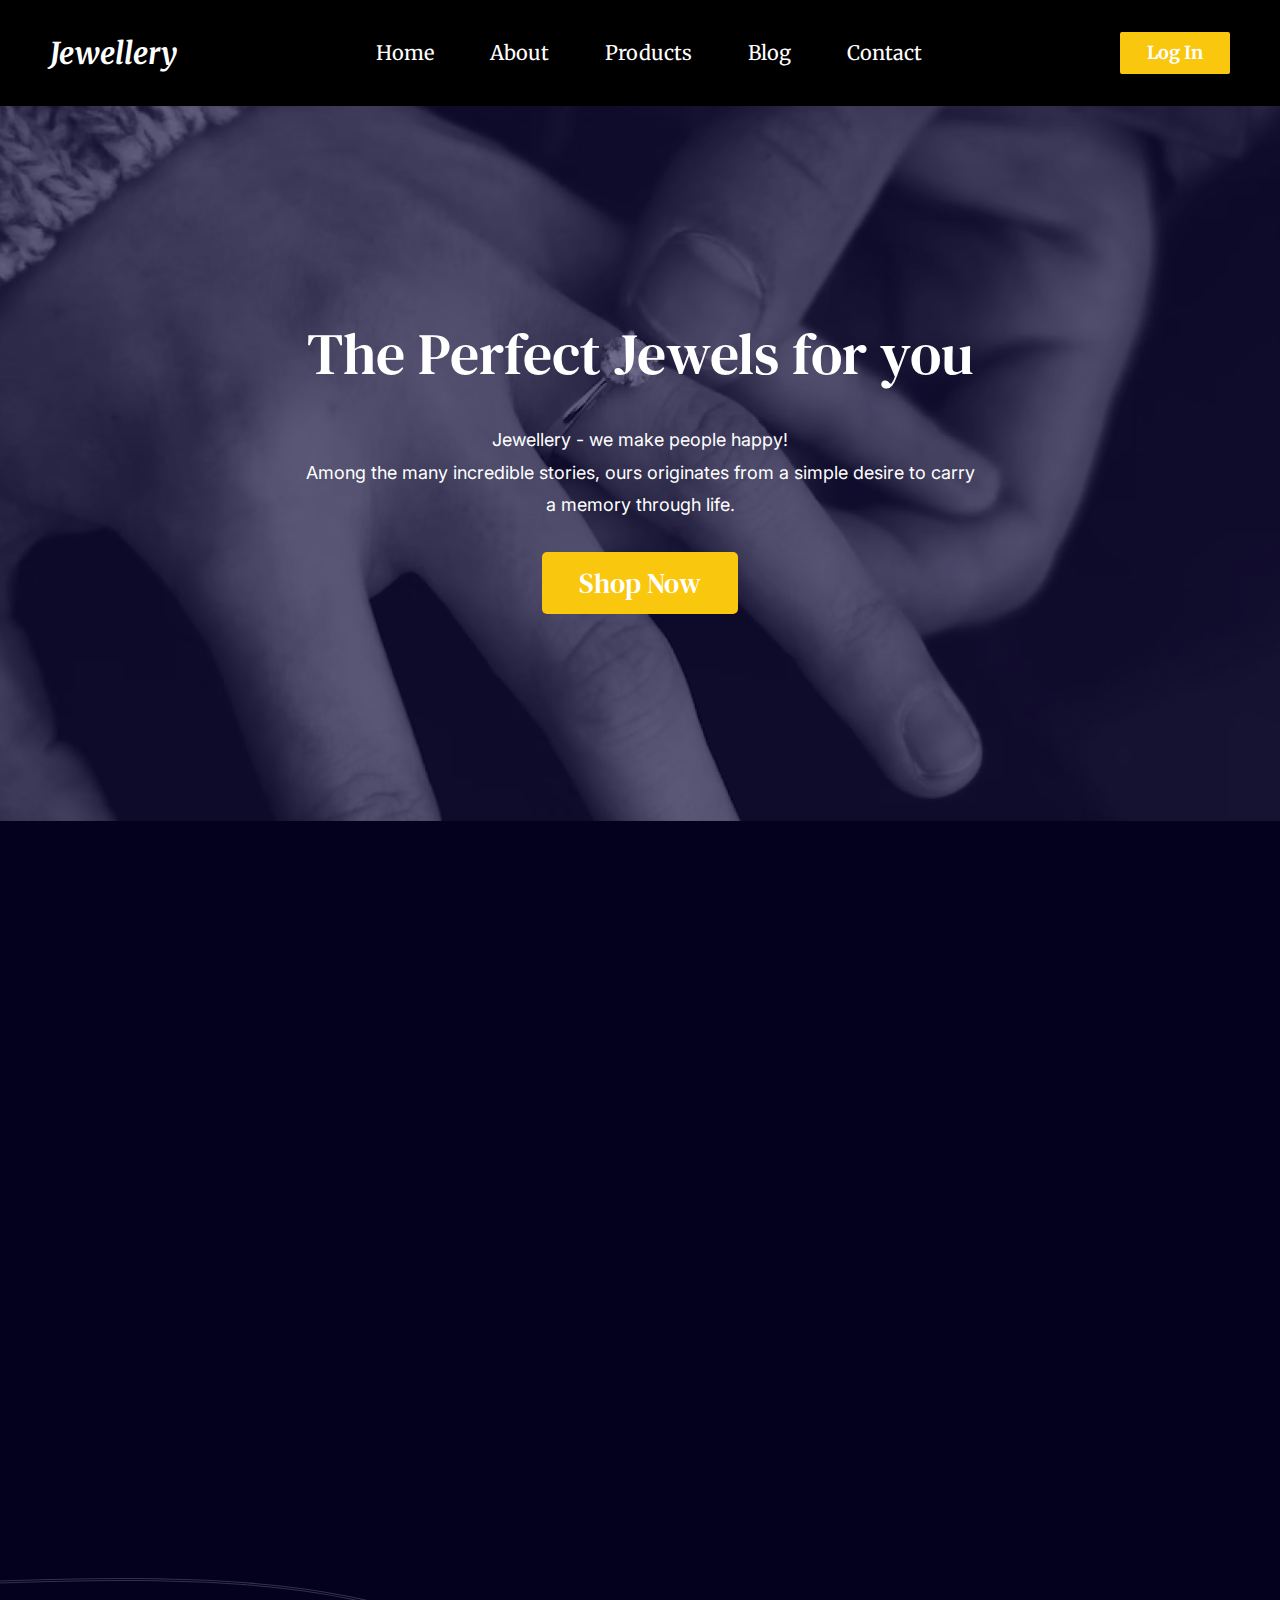
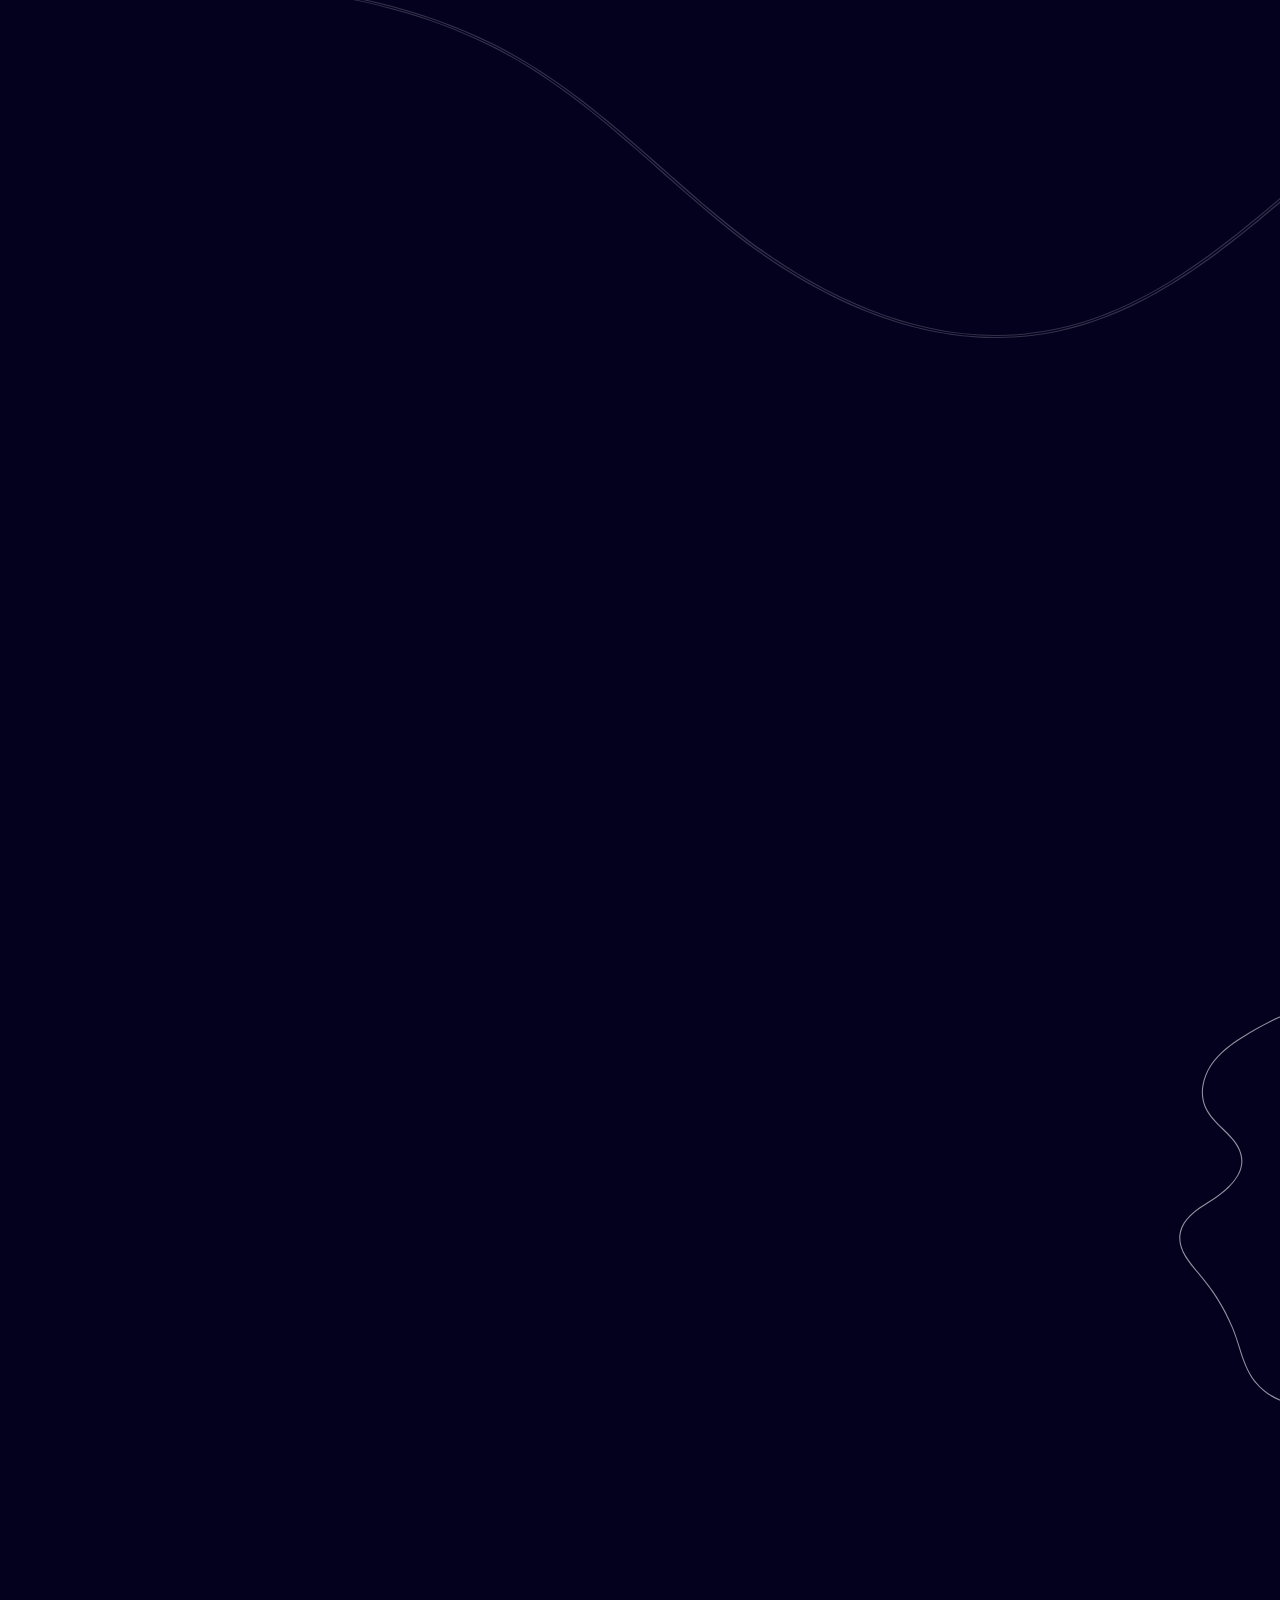
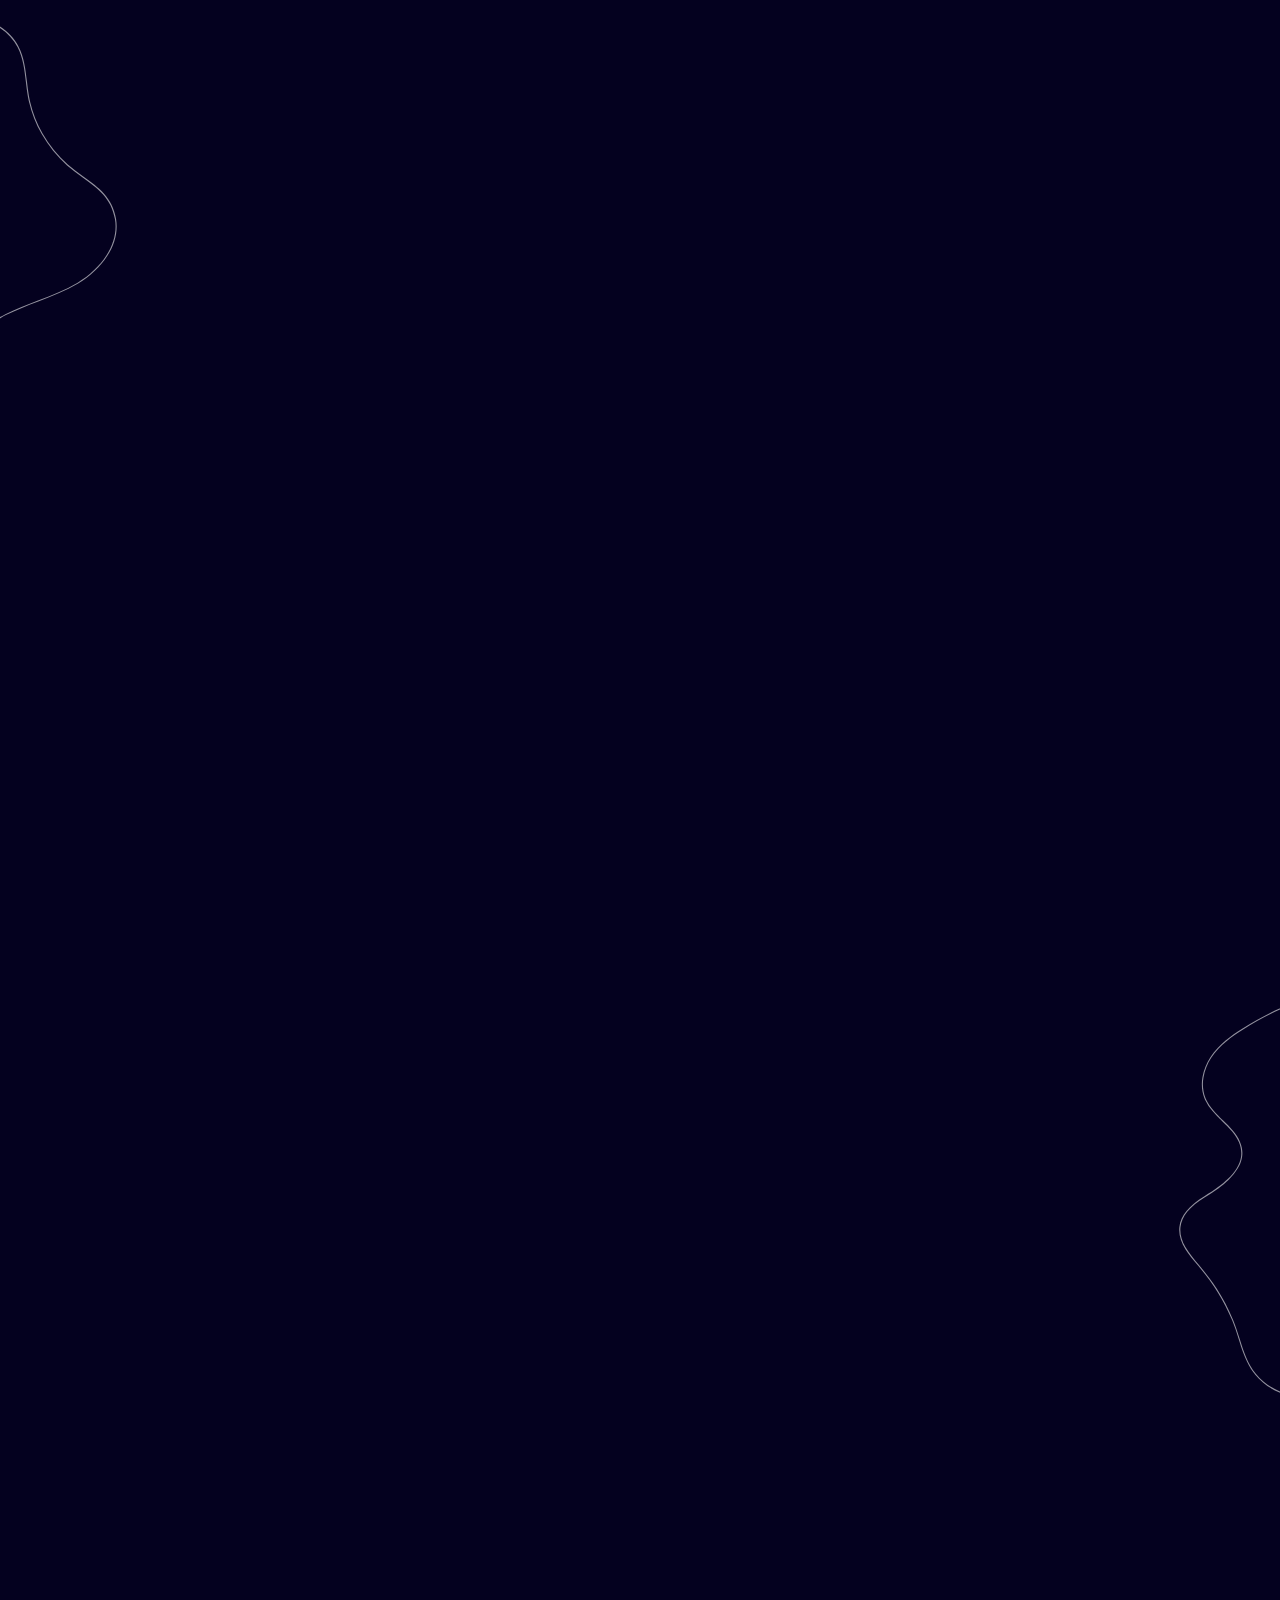
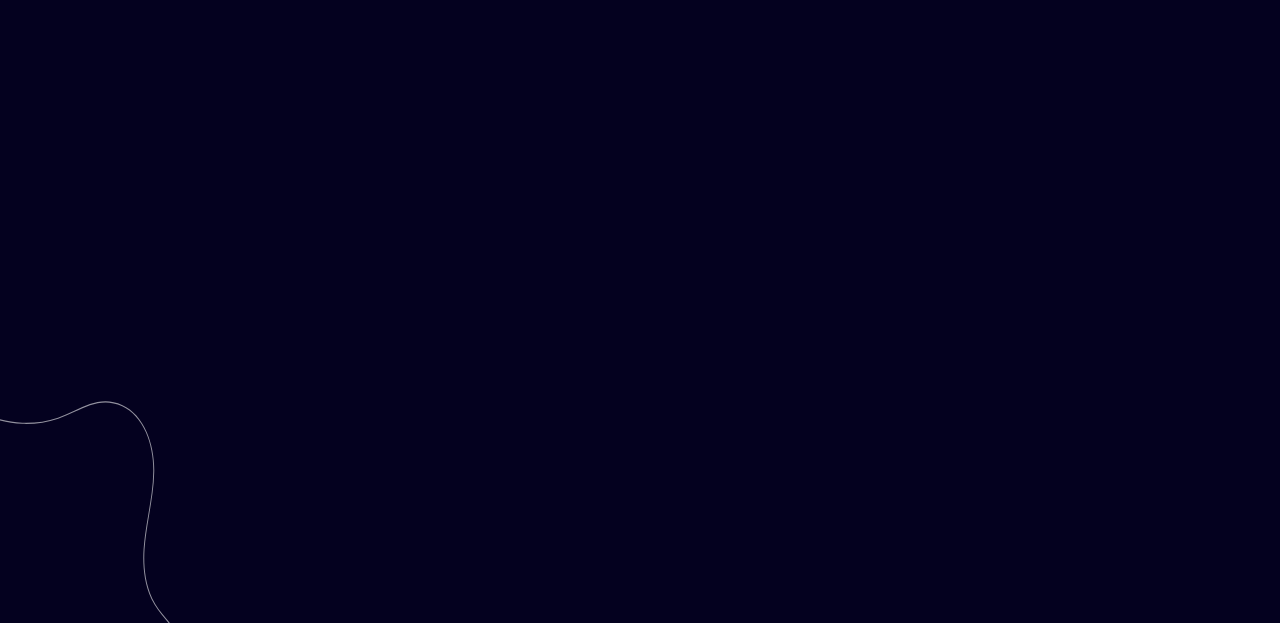
<file: index.html>
<!DOCTYPE html>
<html lang="en">

<head>
  <meta charset="UTF-8">
  <meta name="viewport" content="width=device-width, initial-scale=1.0">
  <link rel="stylesheet" href="https://cdn.jsdelivr.net/npm/swiper@11/swiper-bundle.min.css" />
  <link rel="stylesheet" href="css/style.min.css">
  <title>Jewellery</title>
</head>

<body>
  <div class="wrapper">
    <header data-watch class="header">
      <div class="header__container">
        <a data-goto=".hero" class="header__logo" href="index.html">Jewellery</a>
        <nav class="header__menu menu">
          <ul class="menu__list">
            <li class="menu__item">
              <a data-goto=".hero" class="menu__link" href="#">Home</a>
            </li>
            <li class="menu__item">
              <a data-goto=".about" class="menu__link" href="#">About</a>
            </li>
            <li class="menu__item">
              <a data-goto=".products" class="menu__link" href="#">Products</a>
            </li>
            <li class="menu__item">
              <a data-goto=".blog" class="menu__link" href="#">Blog</a>
            </li>
            <li class="menu__item">
              <a data-goto=".footer" class="menu__link" href="#">Contact</a>
            </li>
          </ul>
        </nav>
        <a data-goto=".hero" class="header__login" href="#">Log In</a>
        <button class="menu-icon" type="button">
          <span></span>
        </button>
      </div>
    </header>

    <main class="page">
      <section class="page__hero hero">
        <div class="hero__container">
          <h1 data-watch class="hero__title title">The Perfect Jewels for you</h1>
          <div data-watch class="hero__text">
            <p>
              Jewellery - we make people happy!
            </p>
            <p>
              Among the many incredible stories, ours originates from a simple desire to carry a memory through life.
            </p>
          </div>
          <a data-watch data-goto=".products" class="hero__link" href="#">Shop Now</a>
        </div>
        <img class="hero__image" src="img/hero/hero-bg.webp" alt="Main image">
      </section>
      <div class="page__features features">
        <div class="features__container">
          <ul class="features__items">
            <li data-watch class="features__item item-features">
              <img class="item-features__icon" src="img/icons/gift.svg" alt="Gift">
              <h3 class="item-features__title">Gift Package</h3>
              <p class="item-features__text">We'll choose the perfect gift box for your present.</p>
            </li>
            <li data-watch class="features__item item-features">
              <img class="item-features__icon" src="img/icons/diamond.svg" alt="Diamond">
              <h3 class="item-features__title">Diamond Selection</h3>
              <p class="item-features__text">Individual engraving to perpetuate the deepest feelings.</p>
            </li>
            <li data-watch class="features__item item-features">
              <img class="item-features__icon" src="img/icons/ring.svg" alt="Ring">
              <h3 class="item-features__title">Design Your Ring</h3>
              <p class="item-features__text">Beautiful rings for every taste.</p>
            </li>
          </ul>
        </div>
      </div>
      <section class="page__about about">
        <div class="about__container">
          <div class="about__wrapper">
            <div class="about__top-block top-block">
              <h3 data-watch class="top-block__label">ABOUT US</h3>
              <h2 data-watch class="top-block__title">
                We Develop <span>Create</span> Custom Jewels.
              </h2>
            </div>
            <img data-watch class="about__image" src="img/about/01.webp" alt="Image">
          </div>
          <div data-watch class="about__wrapper">
            <img class="about__image" src="img/about/02.webp" alt="Image">
            <div class="about__text">
              <p>
                Our's Jewelry is characterized by unsurpassed artistic execution, high quality of precious stones and
                metals, as
                well as an adequate price.
              </p>
            </div>
          </div>
        </div>
      </section>
      <section class="page__products products">
        <div class="products__container">
          <h2 data-watch class="products__title title">Ours Popular Products</h2>
          <h3 data-watch class="products__sub-title">Best Seller Product This Week!</h3>
          <div data-watch class="products__items">
            <article class="products__item item-products">
              <a class="item-products__link" href="#">
                <div class="item-products__image">
                  <img src="img/products/01.webp" alt="Product">
                </div>
                <h4 class="item-products__title">Gold earrings</h4>
                <div class="item-products__price">$144.00</div>
              </a>
            </article>
            <article class="products__item item-products">
              <a class="item-products__link" href="#">
                <div class="item-products__image">
                  <img src="img/products/02.webp" alt="Product">
                </div>
                <h4 class="item-products__title">Embossed hoop earrings</h4>
                <div class="item-products__price">$89.99</div>
              </a>
            </article>
            <article class="products__item item-products">
              <a class="item-products__link" href="#">
                <div class="item-products__image">
                  <img src="img/products/03.webp" alt="Product">
                </div>
                <h4 class="item-products__title">A ring of combined gold</h4>
                <div class="item-products__price">$101.00</div>
              </a>
            </article>
            <article class="products__item item-products">
              <a class="item-products__link" href="#">
                <div class="item-products__image">
                  <img src="img/products/04.webp" alt="Product">
                </div>
                <h4 class="item-products__title">Red gold ring</h4>
                <div class="item-products__price">$129.99</div>
              </a>
            </article>
          </div>
        </div>
      </section>
      <section class="page__works works">
        <div class="works__container">
          <div class="works__top-block top-block">
            <h3 data-watch class="top-block__label">WHAT WE DO</h3>
            <h2 data-watch class="top-block__title">
              HANDCRAFTED & <br> ETHICALLY SOURCED
            </h2>
          </div>
          <div class="works__items">
            <div data-watch class="works__item">
              <img class="works__image" src="img/works/01.webp" alt="Image">
              <div class="works__text">
                <p>
                  We make jewelry laces from leather and Italian textiles. They can be supplemented with gold inserts.
                </p>
              </div>
            </div>
            <div data-watch class="works__item">
              <img class="works__image" src="img/works/02.webp" alt="Image">
              <div class="works__text">
                <p>
                  We have elegant models for festive events and solemn occasions, as well as jewelry with a stricter
                  design, which are suitable for everyday wear at home or at work, for walks.
                </p>
              </div>
            </div>
            <div data-watch class="works__item">
              <img class="works__image" src="img/works/03.webp" alt="Image">
              <div class="works__text">
                <p>
                  Such jewelry allows you to create a new stylish image every day.
                </p>
              </div>
            </div>
          </div>
        </div>
      </section>
      <section class="page__blog blog">
        <div class="blog__container">
          <h2 data-watch class="blog__title title">Our Blog</h2>
          <h3 data-watch class="blog__sub-title">Read latest news</h3>
          <div data-watch class="blog__body">
            <div class="blog__slider swiper">
              <div class="blog__wrapper swiper-wrapper">
                <div class="blog__slide swiper-slide">
                  <article class="blog__item item-blog">
                    <a href="#">
                      <img class="item-blog__image" src="img/blog/01.webp" alt="Blog image">
                    </a>
                    <div class="item-blog__content">
                      <h4 class="item-blog__title">
                        <a class="item-blog__link-title" href="#">
                          Features of diamond jewelry care: practical recommendations
                        </a>
                      </h4>
                      <div class="item-blog__info">
                        <div class="item-blog__date">Jan 2, 2024</div>
                        <div class="item-blog__read">8 min read</div>
                      </div>
                      <a class="item-blog__link" href="#">Read More</a>
                    </div>
                  </article>
                </div>
                <div class="blog__slide swiper-slide">
                  <article class="blog__item item-blog">
                    <a href="#">
                      <img class="item-blog__image" src="img/blog/02.webp" alt="Blog image">
                    </a>
                    <div class="item-blog__content">
                      <h4 class="item-blog__title">
                        <a class="item-blog__link-title" href="#">
                          Yellow gold vs. red: what do modern jewelers choose?
                        </a>
                      </h4>
                      <div class="item-blog__info">
                        <div class="item-blog__date">Jun 15, 2024</div>
                        <div class="item-blog__read">10 min read</div>
                      </div>
                      <a class="item-blog__link" href="#">Read More</a>
                    </div>
                  </article>
                </div>
                <div class="blog__slide swiper-slide">
                  <article class="blog__item item-blog">
                    <a href="#">
                      <img class="item-blog__image" src="img/blog/03.webp" alt="Blog image">
                    </a>
                    <div class="item-blog__content">
                      <h4 class="item-blog__title">
                        <a class="item-blog__link-title" href="#">
                          What you need to know about diamonds: the secrets of choosing
                        </a>
                      </h4>
                      <div class="item-blog__info">
                        <div class="item-blog__date">May 30, 2024</div>
                        <div class="item-blog__read">7 min read</div>
                      </div>
                      <a class="item-blog__link" href="#">Read More</a>
                    </div>
                  </article>
                </div>
                <div class="blog__slide swiper-slide">
                  <article class="blog__item item-blog">
                    <a href="#">
                      <img class="item-blog__image" src="img/blog/01.webp" alt="Blog image">
                    </a>
                    <div class="item-blog__content">
                      <h4 class="item-blog__title">
                        <a class="item-blog__link-title" href="#">
                          Features of diamond jewelry care: practical recommendations
                        </a>
                      </h4>
                      <div class="item-blog__info">
                        <div class="item-blog__date">Apr 11, 2024</div>
                        <div class="item-blog__read">9 min read</div>
                      </div>
                      <a class="item-blog__link" href="#">Read More</a>
                    </div>
                  </article>
                </div>
                <div class="blog__slide swiper-slide">
                  <article class="blog__item item-blog">
                    <a href="#">
                      <img class="item-blog__image" src="img/blog/02.webp" alt="Blog image">
                    </a>
                    <div class="item-blog__content">
                      <h4 class="item-blog__title">
                        <a class="item-blog__link-title" href="#">
                          Yellow gold vs. red: what do modern jewelers choose?
                        </a>
                      </h4>
                      <div class="item-blog__info">
                        <div class="item-blog__date">Jul 7, 2024</div>
                        <div class="item-blog__read">11 min read</div>
                      </div>
                      <a class="item-blog__link" href="#">Read More</a>
                    </div>
                  </article>
                </div>
              </div>
            </div>
            <button type="button" class="blog__button blog__button--prev">
              <img src="img/icons/ar-prev.svg" alt="Arrow prev">
            </button>
            <button type="button" class="blog__button blog__button--next">
              <img src="img/icons/ar-next.svg" alt="Arrow next">
            </button>
          </div>
        </div>
      </section>
    </main>

    <footer class="footer">
      <div data-watch class="footer__body">
        <div class="footer__container">
          <address class="footer__contact">
            <a class="footer__tel" href="tel:+480705678899">(+480) 70 567-8899</a>
            <a class="footer__email" href="mailto:support@prettystonese.com">support@<span>pretty stonese</span>.com</a>
            jewelry – 85 lake view drive marshfield, <br> new york, 54449
          </address>
          <ul class="footer__social social">
            <li class="social__item">
              <a class="social__link" href="https://www.facebook.com/" target="_blank">
                <img src="img/icons/facebook.svg" alt="facebook">
              </a>
            </li>
            <li class="social__item">
              <a class="social__link" href="https://x.com/" target="_blank">
                <img src="img/icons/twitter.svg" alt="Twitter">
              </a>
            </li>
            <li class="social__item">
              <a class="social__link" href="https://www.instagram.com/" target="_blank">
                <img src="img/icons/instagram.svg" alt="Instagram">
              </a>
            </li>
          </ul>
          <ul class="footer__nav nav-footer">
            <li class="nav-footer__item">
              <a data-goto=".about" class="nav-footer__link" href="#">About</a>
            </li>
            <li class="nav-footer__item">
              <a data-goto=".products" class="nav-footer__link" href="#">Products</a>
            </li>
            <li class="nav-footer__item">
              <a data-goto=".works" class="nav-footer__link" href="#">Works</a>
            </li>
          </ul>
        </div>
      </div>
    </footer>
  </div>

  <script src="https://cdn.jsdelivr.net/npm/swiper@11/swiper-bundle.min.js"></script>
  <script src="js/watcher.js"></script>
  <script src="js/script.js"></script>
</body>

</html>
</file>
<file: css/style.min.css>
@import"https://fonts.googleapis.com/css?family=Merriweather:regular,700,700italic&display=swap";@import"https://fonts.googleapis.com/css?family=DM+Serif+Text:regular&display=swap";@import"https://fonts.googleapis.com/css?family=Inter:regular,500&display=swap";@import"https://fonts.googleapis.com/css?family=Cormorant+Infant:500,700&display=swap";*,*::before,*::after{-webkit-box-sizing:border-box;box-sizing:border-box;padding:0;margin:0;border:0}*::before,*::after{display:inline-block}a{display:inline-block;text-decoration:none;color:inherit}ul,ol,li{list-style:none}img{vertical-align:top}h1,h2,h3,h4,h5,h6{font-weight:inherit;font-size:inherit}html,body{line-height:1;height:100%}input,button,textarea{font-family:inherit;font-size:inherit;line-height:inherit}button{color:inherit;background-color:rgba(0,0,0,0)}button,select,option{cursor:pointer}input[type=text],input[type=email],input[type=tel],textarea{-webkit-appearance:none;-moz-appearance:none;appearance:none}.wrapper{min-height:100%;display:-webkit-box;display:-ms-flexbox;display:flex;-webkit-box-orient:vertical;-webkit-box-direction:normal;-ms-flex-direction:column;flex-direction:column;overflow:clip}.wrapper>main{-webkit-box-flex:1;-ms-flex:1 1 auto;flex:1 1 auto}[class*=__container]{max-width:75.625rem;margin:0 auto;padding-inline:0.9375rem}body{font-family:"Inter",sans-serif;font-size:1.125rem;color:#fff;background-color:#04011f}body.menu-open{overflow:hidden;-ms-touch-action:none;touch-action:none;-ms-scroll-chaining:none;overscroll-behavior:none}[data-watch]{-webkit-transform:translate(0px, 2.5rem);-ms-transform:translate(0px, 2.5rem);transform:translate(0px, 2.5rem);opacity:0;-webkit-transition:all .8s;transition:all .8s}[data-watch].active{-webkit-transform:translate(0px, 0px);-ms-transform:translate(0px, 0px);transform:translate(0px, 0px);opacity:1}[data-watch].header{-webkit-transform:translate(0px, 0px);-ms-transform:translate(0px, 0px);transform:translate(0px, 0px)}[data-watch].hero__link{-webkit-transition-property:opacity,background-color,-webkit-transform;transition-property:opacity,background-color,-webkit-transform;transition-property:transform,opacity,background-color;transition-property:transform,opacity,background-color,-webkit-transform;-webkit-transition-duration:.8s,.8s,.3s;transition-duration:.8s,.8s,.3s;-webkit-transition-delay:.5s,.5s,0s;transition-delay:.5s,.5s,0s}[data-watch].hero__text,[data-watch].features__item:nth-child(2),[data-watch].products__sub-title,[data-watch].top-block__title,[data-watch].works__item:nth-child(2),[data-watch].blog__sub-title{-webkit-transition-delay:.3s;transition-delay:.3s}[data-watch].features__item:nth-child(3),[data-watch].about__image,[data-watch].products__items,[data-watch].works__item:nth-child(3),[data-watch].blog__body{-webkit-transition-delay:.5s;transition-delay:.5s}[data-watch].about__wrapper:nth-child(2){-webkit-transition-delay:.7s;transition-delay:.7s}[data-watch].about__image{-webkit-transform:translate(-2.5rem, 0px);-ms-transform:translate(-2.5rem, 0px);transform:translate(-2.5rem, 0px)}[data-watch].about__image.active{-webkit-transform:translate(0px, 0px);-ms-transform:translate(0px, 0px);transform:translate(0px, 0px)}[data-watch].about__wrapper:nth-child(2){-webkit-transform:translate(2.5rem, 0px);-ms-transform:translate(2.5rem, 0px);transform:translate(2.5rem, 0px)}[data-watch].about__wrapper:nth-child(2).active{-webkit-transform:translate(0px, 0px);-ms-transform:translate(0px, 0px);transform:translate(0px, 0px)}[data-watch].works__item{-webkit-transform:translate(2.5rem, 0px);-ms-transform:translate(2.5rem, 0px);transform:translate(2.5rem, 0px)}[data-watch].works__item.active{-webkit-transform:translate(0px, 0px);-ms-transform:translate(0px, 0px);transform:translate(0px, 0px)}.header{font-family:"Merriweather",serif;background-color:#000;position:fixed;top:0;left:0;right:0;z-index:50;width:100%}@media(max-width: 47.99875em){.header::after{content:"";position:absolute;top:0;left:0;z-index:1;width:100%;height:4.375rem;background-color:#000}}.header__container{min-height:6.625rem;display:-webkit-box;display:-ms-flexbox;display:flex;-webkit-box-pack:justify;-ms-flex-pack:justify;justify-content:space-between;-webkit-column-gap:3.125rem;-moz-column-gap:3.125rem;column-gap:3.125rem;-webkit-box-align:center;-ms-flex-align:center;align-items:center}@media(max-width: 61.99875em){.header__container{-webkit-column-gap:1.875rem;-moz-column-gap:1.875rem;column-gap:1.875rem}}@media(max-width: 47.99875em){.header__container{min-height:4.375rem}}@media(max-width: 29.99875em){.header__container{-webkit-column-gap:0.9375rem;-moz-column-gap:0.9375rem;column-gap:0.9375rem}}.header__logo{position:relative;z-index:2;-ms-flex-negative:0;flex-shrink:0;font-weight:700;font-size:1.875rem;font-style:italic}@media(max-width: 29.99875em){.header__logo{font-size:1.5rem}}.header__login{position:relative;z-index:2;-ms-flex-negative:0;flex-shrink:0;padding:0.75rem 1.6875rem;background-color:#fac70f;border-radius:0.125rem;font-weight:700;-webkit-transition:all .3s;transition:all .3s}@media(any-hover: hover){.header__login:hover{background-color:#fff;color:#fac70f}}@media(max-width: 47.99875em){.header__login{margin-left:auto}}@media(max-width: 47.99875em){.menu{position:fixed;top:0;left:100%;padding:6.875rem 1.25rem 2.5rem 1.25rem;background-color:#000;width:100%;height:100vh;overflow:auto;-webkit-transition:left .5s;transition:left .5s}.menu-open .menu{left:0}}.menu__list{display:-webkit-box;display:-ms-flexbox;display:flex;-ms-flex-wrap:wrap;flex-wrap:wrap;-webkit-column-gap:3.5rem;-moz-column-gap:3.5rem;column-gap:3.5rem;row-gap:0.625rem;-webkit-box-pack:center;-ms-flex-pack:center;justify-content:center}@media(max-width: 61.99875em){.menu__list{-webkit-column-gap:1.75rem;-moz-column-gap:1.75rem;column-gap:1.75rem}}@media(max-width: 47.99875em){.menu__list{-webkit-box-orient:vertical;-webkit-box-direction:normal;-ms-flex-direction:column;flex-direction:column;-webkit-box-align:center;-ms-flex-align:center;align-items:center;row-gap:2.5rem}}.menu__link{position:relative;font-size:1.25rem}.menu__link::after{content:"";position:absolute;top:100%;left:0;width:0%;height:0.125rem;background-color:#fac70f;-webkit-transition:width .3s;transition:width .3s}@media(any-hover: hover){.menu__link:hover::after{width:100%}}@media(max-width: 47.99875em){.menu__link{font-size:1.75rem}}.menu-icon{display:none}@media(max-width: 47.99875rem){.menu-icon{display:block;-webkit-box-flex:0;-ms-flex:0 0 1.875rem;flex:0 0 1.875rem;width:1.875rem;height:1.25rem;position:relative;z-index:2}}.menu-icon span,.menu-icon::before,.menu-icon::after{content:"";position:absolute;left:0;width:100%;height:0.125rem;background-color:#fff;-webkit-transition:all .5s;transition:all .5s}.menu-icon span{top:50%;margin-top:-0.0625rem}.menu-open .menu-icon span{-webkit-transform:scale(0);-ms-transform:scale(0);transform:scale(0)}.menu-icon::before{top:0}.menu-open .menu-icon::before{top:50%;-webkit-transform:rotate(45deg);-ms-transform:rotate(45deg);transform:rotate(45deg);margin-top:-0.0625rem}.menu-icon::after{bottom:0}.menu-open .menu-icon::after{bottom:50%;-webkit-transform:rotate(-45deg);-ms-transform:rotate(-45deg);transform:rotate(-45deg);margin-bottom:-0.0625rem}.footer{text-align:center;margin-top:5rem;background:url("../img/decor/footer-decor.svg") left bottom no-repeat}@media(max-width: 61.99875em){.footer{margin-top:3.75rem}}@media(max-width: 47.99875em){.footer{margin-top:2.5rem}}@media(max-width: 29.99875em){.footer{margin-top:1.875rem}}.footer__body{border-top:0.0625rem solid rgba(249,249,249,.22);border-bottom:0.0625rem solid rgba(249,249,249,.22);padding:2.5rem 0rem;margin-bottom:1.375rem}@media(max-width: 29.99875em){.footer__body{padding:1.875rem 0rem}}.footer__contact{font-style:normal;display:-webkit-box;display:-ms-flexbox;display:flex;-webkit-box-orient:vertical;-webkit-box-direction:normal;-ms-flex-direction:column;flex-direction:column;-webkit-box-align:center;-ms-flex-align:center;align-items:center;line-height:1.4;font-size:1rem}.footer__contact:not(:last-child){margin-bottom:1.3125rem}.footer__tel{font-family:"Cormorant Infant",serif;font-weight:500;font-size:1.875rem;-webkit-transition:color .3s;transition:color .3s}.footer__tel:not(:last-child){margin-bottom:0.4375rem}@media(any-hover: hover){.footer__tel:hover{color:#fac70f}}.footer__email{font-family:"Cormorant Infant",serif;font-weight:700;font-size:2.5rem;-webkit-transition:color .3s;transition:color .3s}.footer__email:not(:last-child){margin-bottom:1.0625rem}.footer__email span{font-style:italic}@media(any-hover: hover){.footer__email:hover{color:#fac70f}}@media(max-width: 29.99875em){.footer__email{font-size:2rem}}.footer__social:not(:last-child){margin-bottom:3.25rem}@media(max-width: 61.99875em){.footer__social:not(:last-child){margin-bottom:1.875rem}}.nav-footer{display:-webkit-box;display:-ms-flexbox;display:flex;-ms-flex-wrap:wrap;flex-wrap:wrap;-webkit-box-pack:center;-ms-flex-pack:center;justify-content:center;-webkit-column-gap:3.125rem;-moz-column-gap:3.125rem;column-gap:3.125rem;row-gap:0.9375rem}@media(max-width: 29.99875em){.nav-footer{-webkit-column-gap:1.875rem;-moz-column-gap:1.875rem;column-gap:1.875rem}}.nav-footer__link{font-weight:500;text-decoration:underline;line-height:140%;-webkit-transition:color .3s;transition:color .3s}@media(any-hover: hover){.nav-footer__link:hover{color:#fac70f}}.title{font-family:"DM Serif Text",serif;font-size:3.625rem}@media(max-width: 61.99875em){.title{font-size:3.125rem}}@media(max-width: 47.99875em){.title{font-size:2.8125rem}}@media(max-width: 29.99875em){.title{font-size:2.5rem}}.top-block__label{text-transform:uppercase;color:#fac70f;font-size:1.75rem;line-height:121.428571%}.top-block__label:not(:last-child){margin-bottom:0.8125rem}@media(max-width: 29.99875em){.top-block__label:not(:last-child){margin-bottom:0.625rem}}@media(max-width: 29.99875em){.top-block__label{font-size:1.375rem}}.top-block__title{font-family:"DM Serif Text",serif;font-size:4rem;line-height:146%}@media(max-width: 74.99875em){.top-block__title{font-size:3.625rem}}@media(max-width: 61.99875em){.top-block__title{font-size:3.125rem}}@media(max-width: 47.99875em){.top-block__title{font-size:2.8125rem;line-height:120%}}@media(max-width: 29.99875em){.top-block__title{font-size:2.1875rem}}.top-block__title span{position:relative}.top-block__title span::after{content:"";position:absolute;bottom:22%;left:0;z-index:-1;width:100%;height:0.4375rem;background-color:#fac70f}.social{display:-webkit-box;display:-ms-flexbox;display:flex;-ms-flex-wrap:wrap;flex-wrap:wrap;-webkit-box-pack:center;-ms-flex-pack:center;justify-content:center;gap:1.125rem}.social__link{padding:0.3125rem;width:1.75rem;height:1.75rem;border-radius:50%;background-color:#fac70f;display:-webkit-box;display:-ms-flexbox;display:flex;-webkit-box-align:center;-ms-flex-align:center;align-items:center;-webkit-box-pack:center;-ms-flex-pack:center;justify-content:center;-webkit-transition:background-color .3s;transition:background-color .3s}@media(any-hover: hover){.social__link:hover{background-color:#fff}}.social__link img{max-width:100%;max-height:100%;-o-object-fit:contain;object-fit:contain}.page__hero{padding-top:6.625rem}@media(max-width: 47.99875em){.page__hero{padding-top:4.375rem}}.page__hero:not(:last-child){margin-bottom:5rem}@media(max-width: 61.99875em){.page__hero:not(:last-child){margin-bottom:3.75rem}}@media(max-width: 47.99875em){.page__hero:not(:last-child){margin-bottom:2.5rem}}@media(max-width: 29.99875em){.page__hero:not(:last-child){margin-bottom:1.875rem}}.page__features{padding-block:5rem}@media(max-width: 61.99875em){.page__features{padding-block:3.75rem}}@media(max-width: 47.99875em){.page__features{padding-block:2.5rem}}@media(max-width: 29.99875em){.page__features{padding-block:1.875rem}}.page__about{padding-block:5rem}@media(max-width: 61.99875em){.page__about{padding-block:3.75rem}}@media(max-width: 47.99875em){.page__about{padding-block:2.5rem}}@media(max-width: 29.99875em){.page__about{padding-block:1.875rem}}.page__products{padding-block:5rem}@media(max-width: 61.99875em){.page__products{padding-block:3.75rem}}@media(max-width: 47.99875em){.page__products{padding-block:2.5rem}}@media(max-width: 29.99875em){.page__products{padding-block:1.875rem}}.page__works{padding-block:5rem}@media(max-width: 61.99875em){.page__works{padding-block:3.75rem}}@media(max-width: 47.99875em){.page__works{padding-block:2.5rem}}@media(max-width: 29.99875em){.page__works{padding-block:1.875rem}}.page__blog{padding-block:5rem}@media(max-width: 61.99875em){.page__blog{padding-block:3.75rem}}@media(max-width: 47.99875em){.page__blog{padding-block:2.5rem}}@media(max-width: 29.99875em){.page__blog{padding-block:1.875rem}}.hero{position:relative;background-color:rgba(10,4,56,.58)}.hero__container{min-height:44.6875rem;display:-webkit-box;display:-ms-flexbox;display:flex;-webkit-box-orient:vertical;-webkit-box-direction:normal;-ms-flex-direction:column;flex-direction:column;-webkit-box-align:center;-ms-flex-align:center;align-items:center;-webkit-box-pack:center;-ms-flex-pack:center;justify-content:center;gap:1.875rem}@media(max-width: 61.99875em){.hero__container{min-height:40.625rem}}@media(max-width: 47.99875em){.hero__container{min-height:34.375rem}}.hero__title{line-height:140%;text-align:center}@media(max-width: 47.99875em){.hero__title{line-height:120%}}.hero__text{max-width:41.875rem;text-align:center;line-height:180%}.hero__link{padding:1.0625rem 2.3125rem;background-color:#fac70f;font-family:"DM Serif Text",serif;font-size:1.75rem;border-radius:0.3125rem;-webkit-transition:background-color .3s;transition:background-color .3s}@media(any-hover: hover){.hero__link:hover{background-color:#04011f}}.hero__image{position:absolute;top:0;left:0;z-index:-1;width:100%;height:100%;-o-object-fit:cover;object-fit:cover}.features__items{display:-webkit-box;display:-ms-flexbox;display:flex;-ms-flex-wrap:wrap;flex-wrap:wrap;-webkit-box-pack:center;-ms-flex-pack:center;justify-content:center;-webkit-column-gap:8.75rem;-moz-column-gap:8.75rem;column-gap:8.75rem;row-gap:2.5rem}.features__item{-webkit-box-flex:0;-ms-flex:0 0 18rem;flex:0 0 18rem}.item-features{text-align:center}.item-features__icon{width:3.5625rem;height:3.5625rem;-o-object-fit:contain;object-fit:contain}.item-features__icon:not(:last-child){margin-bottom:1.3125rem}@media(max-width: 29.99875em){.item-features__icon:not(:last-child){margin-bottom:0.9375rem}}.item-features__title{font-family:"DM Serif Text",serif;font-size:1.875rem;line-height:136.666667%}.item-features__title:not(:last-child){margin-bottom:0.5rem}.item-features__text{color:#bcbcbc;line-height:160%}.about{background:url("../img/decor/about-bg.svg") center/contain no-repeat}.about__container{display:-webkit-box;display:-ms-flexbox;display:flex;-webkit-column-gap:3.5rem;-moz-column-gap:3.5rem;column-gap:3.5rem}@media(max-width: 61.99875em){.about__container{-webkit-column-gap:2.5rem;-moz-column-gap:2.5rem;column-gap:2.5rem}}@media(max-width: 47.99875em){.about__container{-webkit-column-gap:1.25rem;-moz-column-gap:1.25rem;column-gap:1.25rem}}@media(max-width: 29.99875em){.about__container{-webkit-box-orient:vertical;-webkit-box-direction:normal;-ms-flex-direction:column;flex-direction:column;gap:1.875rem}}.about__wrapper:first-child{-webkit-box-flex:0;-ms-flex:0 1 33.75rem;flex:0 1 33.75rem;display:-webkit-box;display:-ms-flexbox;display:flex;-webkit-box-orient:vertical;-webkit-box-direction:normal;-ms-flex-direction:column;flex-direction:column;-webkit-box-align:end;-ms-flex-align:end;align-items:flex-end;gap:5.875rem;padding-top:1.9375rem}@media(max-width: 61.99875em){.about__wrapper:first-child{gap:3.125rem;-webkit-box-align:start;-ms-flex-align:start;align-items:flex-start}}@media(max-width: 29.99875em){.about__wrapper:first-child{gap:2.1875rem}}.about__image{border-radius:0.3125rem;-o-object-fit:cover;object-fit:cover;-o-object-position:top;object-position:top;aspect-ratio:414/608;max-width:25.875rem;width:100%}.about__top-block+.about__image{max-width:24.8125rem;width:100%;aspect-ratio:397/506}@media(max-width: 29.99875em){.about__top-block+.about__image{max-width:100%}}.about__image:not(:last-child){margin-bottom:2.4375rem}@media(max-width: 29.99875em){.about__image:not(:last-child){margin-bottom:1.25rem}}@media(max-width: 29.99875em){.about__image{max-width:100%}}.about__text{line-height:180%;max-width:28.8125rem;font-size:1.25rem}.products{background:url("../img/decor/section-decor.svg") bottom right no-repeat}.products__container{text-align:center;font-family:"Cormorant Infant",serif;font-weight:700;line-height:1.4}.products__title{line-height:1}.products__title:not(:last-child){margin-bottom:1.6875rem}@media(max-width: 47.99875em){.products__title:not(:last-child){margin-bottom:0.625rem}}.products__sub-title,.blog__sub-title{font-size:1.875rem;color:#bcbcbc}@media(max-width: 29.99875em){.products__sub-title,.blog__sub-title{font-size:1.625rem}}.products__sub-title:not(:last-child),.blog__sub-title:not(:last-child){margin-bottom:5.4375rem}@media(max-width: 74.99875em){.products__sub-title:not(:last-child),.blog__sub-title:not(:last-child){margin-bottom:3.125rem}}@media(max-width: 47.99875em){.products__sub-title:not(:last-child),.blog__sub-title:not(:last-child){margin-bottom:2.1875rem}}@media(max-width: 29.99875em){.products__sub-title:not(:last-child),.blog__sub-title:not(:last-child){margin-bottom:1.5625rem}}.products__items{display:grid;grid-template-columns:repeat(auto-fill, minmax(16.875rem, 1fr));gap:1.875rem}.products__item{text-align:left}.item-products{font-size:1.5rem}.item-products__image{border-radius:0.625rem;overflow:hidden}.item-products__image:not(:last-child){margin-bottom:1.0625rem}.item-products__image img{aspect-ratio:1/1;width:100%;height:100%;-o-object-fit:cover;object-fit:cover;-webkit-transition:-webkit-transform .3s;transition:-webkit-transform .3s;transition:transform .3s;transition:transform .3s, -webkit-transform .3s}@media(any-hover: hover){.item-products__link:hover .item-products__image img{-webkit-transform:scale(1.1);-ms-transform:scale(1.1);transform:scale(1.1)}}.item-products__title{text-decoration:underline;text-decoration-color:rgba(0,0,0,0);-webkit-transition:all .3s;transition:all .3s}.item-products__title:not(:last-child){margin-bottom:0.25rem}@media(any-hover: hover){.item-products__link:hover .item-products__title{color:#fac70f;text-decoration-color:inherit}}@media(max-width: 37.5em){.item-products__title{font-size:1.875rem;line-height:120%}}.works{background:url("../img/decor/section-decor-left.svg") top 210px left no-repeat}.works__top-block:not(:last-child){margin-bottom:3.125rem}@media(max-width: 47.99875em){.works__top-block:not(:last-child){margin-bottom:2.1875rem}}.works__items{display:-webkit-box;display:-ms-flexbox;display:flex;-webkit-box-align:start;-ms-flex-align:start;align-items:flex-start;-webkit-box-pack:center;-ms-flex-pack:center;justify-content:center;-webkit-column-gap:3.25rem;-moz-column-gap:3.25rem;column-gap:3.25rem}@media(max-width: 74.99875em){.works__items{gap:1.875rem}}@media(max-width: 61.99875em){.works__items{-webkit-column-gap:0.9375rem;-moz-column-gap:0.9375rem;column-gap:0.9375rem}}@media(max-width: 47.99875em){.works__items{-ms-flex-wrap:wrap;flex-wrap:wrap}}.works__item{-webkit-box-flex:1;-ms-flex:1 1 23.125rem;flex:1 1 23.125rem}.works__item:first-child{margin-top:2.4375rem}@media(max-width: 47.99875em){.works__item:first-child{margin-top:0}}.works__item:nth-child(2){-webkit-box-flex:1;-ms-flex:1 1 21rem;flex:1 1 21rem}.works__item:nth-child(3){-webkit-box-flex:1;-ms-flex:1 1 22.5rem;flex:1 1 22.5rem;margin-top:7.375rem}@media(max-width: 61.99875em){.works__item:nth-child(3){margin-top:2.4375rem}}@media(max-width: 47.99875em){.works__item:nth-child(3){margin-top:0}}.works__image{width:100%;min-height:29.0625rem;-o-object-fit:cover;object-fit:cover;border-radius:0.3125rem}.works__image:not(:last-child){margin-bottom:1.5625rem}@media(max-width: 29.99875em){.works__image:not(:last-child){margin-bottom:0.9375rem}}@media(max-width: 47.99875em){.works__image{height:29.0625rem}}.works__text{font-size:1.25rem;line-height:180%}.blog{background:url("../img/decor/section-decor.svg") top right no-repeat}@media(max-width: 84.375em){.blog__title{text-align:center}}.blog__title:not(:last-child){margin-bottom:1.6875rem}@media(max-width: 47.99875em){.blog__title:not(:last-child){margin-bottom:0.625rem}}.blog__sub-title{font-family:"Cormorant Infant",serif;font-weight:700;line-height:140%}@media(max-width: 84.375em){.blog__sub-title{text-align:center}}.blog__sub-title:not(:last-child){margin-bottom:4.125rem}@media(max-width: 74.99875em){.blog__sub-title:not(:last-child){margin-bottom:3.125rem}}@media(max-width: 47.99875em){.blog__sub-title:not(:last-child){margin-bottom:2.1875rem}}@media(max-width: 29.99875em){.blog__sub-title:not(:last-child){margin-bottom:1.5625rem}}.blog__body{position:relative}@media(max-width: 84.375em){.blog__body{padding-inline:4.0625rem}}@media(max-width: 29.99875em){.blog__body{padding-inline:0;margin-right:-0.9375rem}}.blog__button{position:absolute;top:7.25rem;-webkit-transition:-webkit-transform .3s;transition:-webkit-transform .3s;transition:transform .3s;transition:transform .3s, -webkit-transform .3s}@media(max-width: 29.99875em){.blog__button{display:none}}.blog__button--prev{left:-4.5rem}@media(max-width: 84.375em){.blog__button--prev{left:0}}.blog__button--next{right:-4.5rem}@media(max-width: 84.375em){.blog__button--next{right:0}}@media(any-hover: hover){.blog__button:hover{-webkit-transform:scale(1.1);-ms-transform:scale(1.1);transform:scale(1.1)}}.item-blog__image{width:100%;aspect-ratio:364/256;-o-object-fit:cover;object-fit:cover;border-radius:0.3125rem}.item-blog__content{padding:1.6875rem 1.75rem 1.125rem 1.5rem;background-color:#050314;border:0.0625rem solid rgba(232,239,237,.29);border-top:none;border-radius:0rem 0rem 0.9375rem 0.9375rem;margin-top:-0.1875rem;display:grid;gap:1.4375rem}@media(max-width: 74.99875em){.item-blog__content{padding:1.5625rem 0.9375rem}}.item-blog__title{font-family:"DM Serif Text",serif}.item-blog__link-title{text-decoration:underline;text-decoration-color:rgba(0,0,0,0);-webkit-transition:text-decoration-color .3s;transition:text-decoration-color .3s}@media(any-hover: hover){.item-blog__link-title:hover{text-decoration-color:#fac70f}}.item-blog__info{display:-webkit-box;display:-ms-flexbox;display:flex;-webkit-box-align:center;-ms-flex-align:center;align-items:center;-webkit-box-pack:justify;-ms-flex-pack:justify;justify-content:space-between;gap:0.9375rem;font-size:1rem}@media(max-width: 74.99875em){.item-blog__info{-webkit-box-orient:vertical;-webkit-box-direction:normal;-ms-flex-direction:column;flex-direction:column;-webkit-box-align:start;-ms-flex-align:start;align-items:flex-start}}@media(max-width: 61.99875em){.item-blog__info{-webkit-box-orient:horizontal;-webkit-box-direction:normal;-ms-flex-direction:row;flex-direction:row}}.item-blog__date{display:-webkit-box;display:-ms-flexbox;display:flex;-webkit-box-align:center;-ms-flex-align:center;align-items:center;gap:0.4375rem}.item-blog__date::before{content:"";width:1.0625rem;height:1.0625rem;background:url("../img/icons/date.svg") 0 0/contain no-repeat}.item-blog__read{letter-spacing:0.0625rem}.item-blog__link{font-family:"DM Serif Text",serif;font-size:1rem;text-decoration:underline;-webkit-transition:color .3s;transition:color .3s}@media(any-hover: hover){.item-blog__link:hover{color:#fac70f}}
</file>
